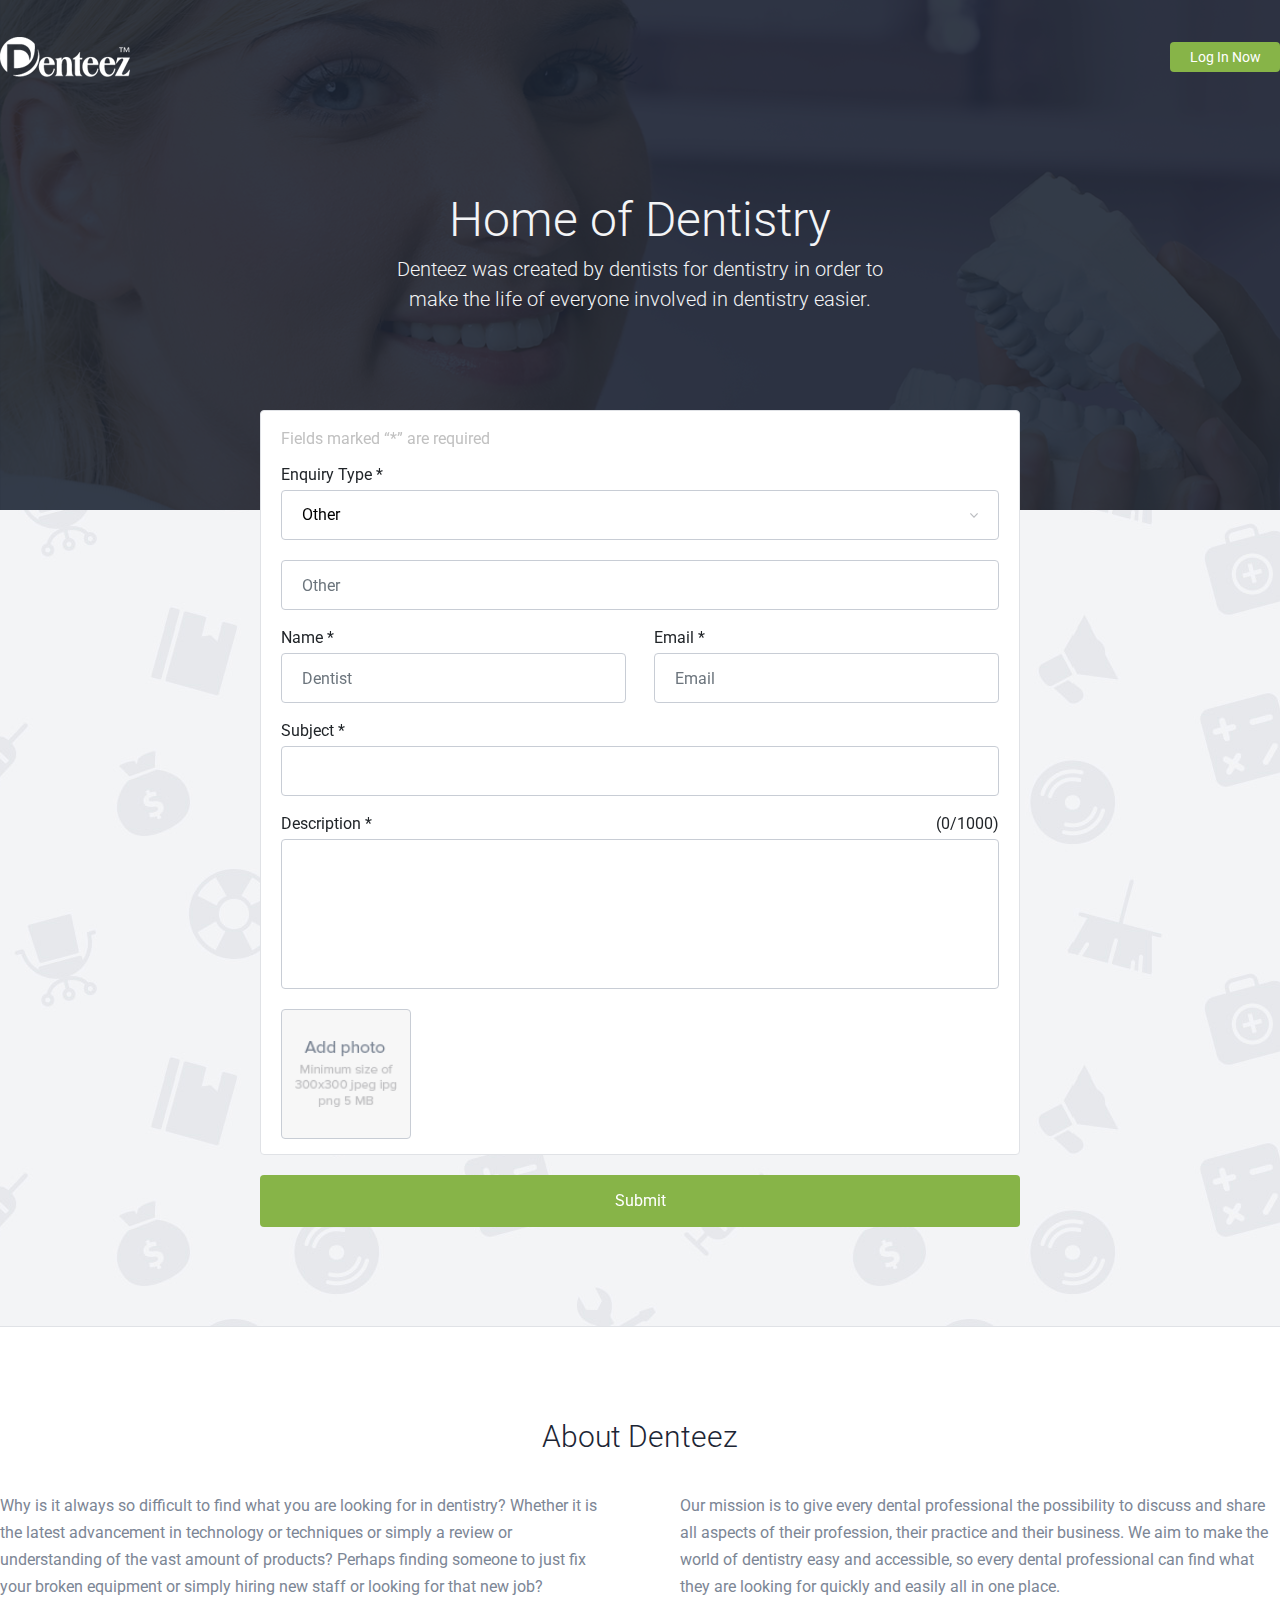
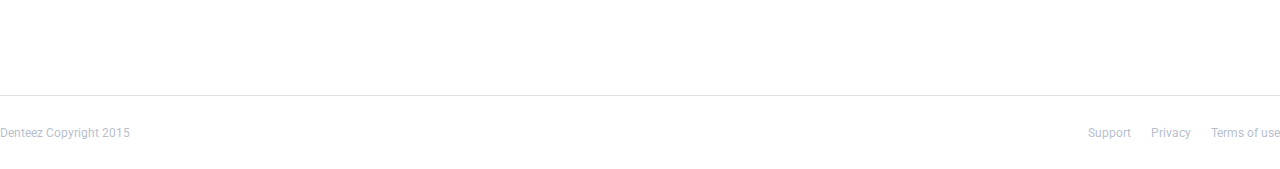
<file: html/contactUs.html>
<!DOCTYPE html>
<html lang="en">

<head>
  <meta charset="UTF-8">
  <meta name="viewport" content="width=device-width, initial-scale=1.0">
  <meta http-equiv="X-UA-Compatible" content="ie=edge">
  <title>Document</title>

  <link rel="stylesheet" href="../css/vendor.min.css">
  <link rel="stylesheet" href="../css/main.min.css">
</head>

<body>
  <div class="wrapper">
    <div class="conactHeader">
      <div class="conactHeader__mContainer container">
        <div class="conactHeader__logo">
          <img src="../img/Logo.png" alt="logo" class="conactHeader__logo-logo">
        </div>
        <div class="conactHeader__logInNow">
          <a href="#">Log In Now</a>
        </div>
      </div>
    </div>

    <div class="blockTop">
      <div class="blockTop__mContainer container">
        <h1>Home of Dentistry</h1>
        <span>Denteez was created by dentists for dentistry in order to <br />
              make the life of everyone involved in dentistry easier.</span>
      </div>
    </div>
    <script type="text/javascript">
    </script>



    <div class="blockMiddle">
      <div class="blockMiddle__mContainer container">
        <div class="placeForm">
          <form id="myForm">
            <div class="Form">
              <span class="Form__logo">Fields marked “*” are required</span>
              <div>
                <label for="select">Enquiry Type *</label>
                <select class="Form__select" id="select" onchange="forreq()" name="select">
                    <option value="Other">Other</option>
                  </select>
                <input  id='forRequerd'  class="Form__other form-control" type="text" placeholder="Other">
                <div class="Form__labels"><label for="Name">Name *</label> <label class="Form__label" for="Email">Email *</label></div>
                <div class="Form__inputs">
                  <input required class="Form__other Form__dentist form-control" type="text" id="Name" placeholder="Dentist">
                  <input required class="Form__other Form__dentist form-control" type="email" id="Email" placeholder="Email">
                </div>
                <label for="subject">Subject *</label>
                <input required class="Form__other Form__subject form-control" type="text" id="subject" placeholder="">

                <div class="Form__labels"><label for="subject">Description *</label> <label for="subject">(<span id="result">0</span>/1000)</label></div>

                <textarea required maxlength="1000" class="Form__text form-control" id="sms" name="name" rows="8" cols="80"></textarea>
                <script>
                  function showCount() {
                    result.innerHTML = sms.value.length;
                  }
                  sms.onkeyup = sms.oninput = showCount;
                  sms.onpropertychange = function() {
                    if (event.propertyName == "value") showCount();
                  }
                  sms.oncut = function() {
                    setTimeout(showCount, 0);
                  };
                </script>
                <div class="Form__down2">
                  <input id="photo_input" name="filePhoto" type="file" class="Form__down">

                  </input>
                </div>

              </div>
            </div>
            <button class="Form-button" type="submit" name="button">Submit</button>
          </form>
        </div>
      </div>
    </div>

    <div class="blockBottom">
      <div class="blockBottom__mContainer container">
        <h2>About Denteez</h2>
        <div>
          <p>Why is it always so difficult to find what you are looking for in dentistry? Whether it is the latest advancement in technology or techniques or simply a review or understanding of the vast amount of products? Perhaps finding someone to just
            fix your broken equipment or simply hiring new staff or looking for that new job?</p>
          <p>Our mission is to give every dental professional the possibility to discuss and share all aspects of their profession, their practice and their business. We aim to make the world of dentistry easy and accessible, so every dental professional
            can find what they are looking for quickly and easily all in one place.</p>
        </div>
      </div>
    </div>
    <div class="blockFooter">
      <div class="blockFooter__mContainer container">
        <div class="blockFooter__copy">
          Denteez Copyright 2015
        </div>
        <div class="blockFooter__links">
          <div class="blockFooter__links-item"><a href="#">Support</a></div>
          <div class="blockFooter__links-item"><a href="#">Privacy</a></div>
          <div class="blockFooter__links-item"><a href="#">Terms of use</a></div>
        </div>
      </div>
    </div>



  </div>





    <script src="../js/vendor.min.js"></script>

    <script src="../js/main.min.js"></script>
</body>

</html>
</file>
<file: css/main.min.css>
@import url(https://fonts.googleapis.com/css?family=Roboto:300,400,500,700);@-webkit-keyframes spin{0%{-webkit-transform:rotate(0deg);transform:rotate(0deg)}to{-webkit-transform:rotate(360deg);transform:rotate(360deg)}}@keyframes spin{0%{-webkit-transform:rotate(0deg);transform:rotate(0deg)}to{-webkit-transform:rotate(360deg);transform:rotate(360deg)}}a,abbr,acronym,address,applet,article,aside,audio,b,big,blockquote,body,canvas,caption,center,cite,code,dd,del,details,dfn,div,dl,dt,em,embed,fieldset,figcaption,figure,footer,form,h1,h2,h3,h4,h5,h6,header,hgroup,html,i,iframe,img,ins,kbd,label,legend,li,mark,menu,nav,object,ol,output,p,pre,q,ruby,s,samp,section,small,span,strike,strong,sub,summary,sup,table,tbody,td,tfoot,th,thead,time,tr,tt,u,ul,var,video{margin:0;padding:0;border:0;font:inherit;vertical-align:baseline}section{max-width:1440px;margin:0 auto}article,aside,details,figcaption,figure,footer,header,hgroup,menu,nav,section{display:block}body{line-height:1;font-family:'Roboto',sans-serif}ol,ul{list-style:none}blockquote,q{quotes:none}blockquote:after,blockquote:before,q:after,q:before{content:none}table{border-collapse:collapse;border-spacing:0}h1{font-size:50px;color:#00f;font-family:sans-serif}.container{min-width:970px}.container,.header,.header .container{display:-webkit-box;display:-webkit-flex;display:-ms-flexbox;display:flex;-webkit-box-align:center;-webkit-align-items:center;-ms-flex-align:center;align-items:center}.header{height:70px;background-color:#87b448;border-bottom:2px solid #71973c;width:100%}.header .container{width:970px}.header__logo{margin-right:31px;cursor:pointer}.header__search{width:435px;height:35px;margin-right:29px}.header__search>input{width:435px;height:35px;background-image:url(../img/search.png);background-repeat:no-repeat;background-position:10px;padding-left:38px;background-color:#73993d;border:0;-webkit-border-radius:3px;border-radius:3px;color:#fff;font-size:16px;margin-top:2.5px}.header__icons{margin-top:9px;margin-right:30px;cursor:pointer}.header__icons img:first-child{margin-right:16px}.header__user{display:-webkit-box;display:-webkit-flex;display:-ms-flexbox;display:flex;-webkit-box-align:center;-webkit-align-items:center;-ms-flex-align:center;align-items:center;color:#fefefe;font-size:16px;margin-top:5px;cursor:pointer}.header__user img{height:32px;-webkit-border-radius:3px;border-radius:3px;margin-right:11px}.content{margin-top:10px}.content__wrap{width:100%;display:-webkit-box;display:-webkit-flex;display:-ms-flexbox;display:flex;-webkit-box-align:start;-webkit-align-items:flex-start;-ms-flex-align:start;align-items:flex-start;-webkit-box-pack:center;-webkit-justify-content:center;-ms-flex-pack:center;justify-content:center}.content__left{width:212px;height:203px;margin-right:30px;color:#e0e2e6}.content__left-stars{width:100%;height:378px;border-bottom:1px solid #e0e2e6}.content__left-logo{width:100%;height:30px;display:-webkit-box;display:-webkit-flex;display:-ms-flexbox;display:flex;color:#7c8695;-webkit-box-align:center;-webkit-align-items:center;-ms-flex-align:center;align-items:center;margin-bottom:10px;font-size:14px}.content__left-foot{margin-top:5px;font-size:11px}.content__left-companyFoot a,.content__left-foot a{outline:0;text-decoration:none;color:#e0e2e6}.content__left-foot a:hover{color:#7c8695}.content__left-item{width:100%;height:39px;cursor:pointer;border-bottom:1px solid #e0e2e6;padding-bottom:17px;margin-bottom:15px;display:-webkit-box;display:-webkit-flex;display:-ms-flexbox;display:flex}.content__left-item span{margin-top:5px;font-size:16px;color:#59606b}.content__left-item img{height:25px;margin-right:28px}.content__left-company{width:100%;height:351px;border-bottom:1px solid #e0e2e6}.content__left-companyLogo{padding-top:20px;padding-bottom:20px;display:-webkit-box;display:-webkit-flex;display:-ms-flexbox;display:flex;width:100%;-webkit-box-pack:justify;-webkit-justify-content:space-between;-ms-flex-pack:justify;justify-content:space-between}.content__left-companyLogo span{color:#7c8695;font-size:14px}.content__left-companyLogo b,.content__right-companyLogo b{font-size:14px;color:#1c2534;font-weight:700}.content__left-companyPhoto{margin-bottom:20px}.content__left-companyPhoto img,.content__right-offer img{width:80px;height:80px;-webkit-border-radius:5px;border-radius:5px}.content__left-companyItem{display:-webkit-box;display:-webkit-flex;display:-ms-flexbox;display:flex}.content__left-companyText{margin-left:10px}.content__left-companyText h4{color:#1c2534;font-size:16px;font-weight:600;line-height:1.2}.content__left-companyText p{color:#7c8695;font-size:14px;line-height:1.5}.content__left-companyText span{color:#1c2534;font-size:12px;font-weight:700;line-height:1.3}.content__left-companyFoot{font-weight:400;font-size:12px;color:#b7bfcd}.content__left-companyFoot div{padding-top:15px}.content__left-companyFoot a{color:#b7bfcd}.content__left-companyFoot a:first-child{margin-right:20px}.content__left-companyNow{cursor:pointer}.content__center-servicesDerictoty{display:-webkit-box;display:-webkit-flex;display:-ms-flexbox;display:flex;-webkit-box-pack:justify;-webkit-justify-content:space-between;-ms-flex-pack:justify;justify-content:space-between;width:100%;height:50px}.content__center-servicesDerictoty span{font-size:30px}.content__center-servicesDerictotyButton{width:145px;height:28px;background-color:#87b448;-webkit-border-radius:4px;border-radius:4px;color:#fff;padding:0 15px;font-size:14px;border:0;cursor:pointer}.content__right{width:212px;margin-left:30px}.content__right-company{width:212px;border-bottom:1px solid #e0e2e6}.content__right-companyLogo{padding-top:5px;margin-bottom:15px;display:-webkit-box;display:-webkit-flex;display:-ms-flexbox;display:flex;width:100%;-webkit-box-pack:justify;-webkit-justify-content:space-between;-ms-flex-pack:justify;justify-content:space-between}.content__right-companyLogo span{color:#7c8695;font-size:14px}.content__right-users{width:100%}.content__right-user{width:100%;margin-bottom:20px}.content__right-name{width:100%;height:auto;margin-bottom:10px;cursor:pointer}.content__right-add{cursor:pointer}.content__right-offer{width:100%;height:auto;display:-webkit-box;display:-webkit-flex;display:-ms-flexbox;display:flex}.content__right-companyLogo2{margin-top:15px}.content__right-adv,.content__right-text{display:-webkit-box;display:-webkit-flex;display:-ms-flexbox;display:flex;color:#7c8695;font-size:14px}.content__right-text{margin-left:10px;-webkit-box-orient:vertical;-webkit-box-direction:normal;-webkit-flex-direction:column;-ms-flex-direction:column;flex-direction:column;-webkit-justify-content:space-around;-ms-flex-pack:distribute;justify-content:space-around;width:111px}.content__right-text div{font-size:12px;color:#1c2534;font-weight:700}.content__right-photo img{border:1px solid #ddd}.content__right-adv{width:100%;height:30px;-webkit-box-align:center;-webkit-align-items:center;-ms-flex-align:center;align-items:center;margin-bottom:10px;margin-top:10px}#root,.elem{border:1px solid #e0e2e6}#root{padding:15px;-webkit-border-radius:4px;border-radius:4px;width:485px;height:auto}.elem,.place{display:-webkit-box;display:-webkit-flex;display:-ms-flexbox;display:flex}.elem{width:140px;height:140px;-webkit-box-align:center;-webkit-align-items:center;-ms-flex-align:center;align-items:center;-webkit-box-pack:center;-webkit-justify-content:center;-ms-flex-pack:center;justify-content:center}.elem img{width:100px;height:100px}.place{-webkit-flex-wrap:wrap;-ms-flex-wrap:wrap;-webkit-box-align:baseline;-webkit-align-items:baseline;-ms-flex-align:baseline;align-items:baseline;-webkit-box-pack:justify;-webkit-justify-content:space-between;-ms-flex-pack:justify;justify-content:space-between;flex-wrap:wrap}.item{text-align:center;max-width:140px;margin-bottom:30px}.item:last-child{margin-bottom:0}.title{margin-top:18px;cursor:pointer}.preloader{margin:0 auto;border:10px solid #f3f3f3;border-top:10px solid #3498db;-webkit-border-radius:50%;border-radius:50%;width:70px;height:70px;-webkit-animation:spin .5s linear infinite;animation:spin .5s linear infinite}img:hover{cursor:pointer}.box__modal{position:relative;width:450px;height:200px;background-color:rgba(255,255,255,.75);color:#292929;border:3px solid #c4c4c4;-webkit-border-radius:5px;border-radius:5px}.box__modal_close{width:70px;cursor:pointer;top:0;right:0;position:absolute;z-index:9999}.box__content{width:100%;height:100%;position:absolute;display:-webkit-box;display:-webkit-flex;display:-ms-flexbox;display:flex;-webkit-box-align:center;-webkit-align-items:center;-ms-flex-align:center;align-items:center;-webkit-box-pack:center;-webkit-justify-content:center;-ms-flex-pack:center;justify-content:center}.wrapper{max-width:1440px;margin:0 auto}.conactHeader,.conactHeader__mContainer{display:-webkit-box;display:-webkit-flex;display:-ms-flexbox;display:flex}.conactHeader{position:fixed;width:100%;max-width:1440px;height:80px;-webkit-box-pack:center;-webkit-justify-content:center;-ms-flex-pack:center;justify-content:center}.blockMiddle .container,.blockTop .container,.conactHeader .container{padding:0}.conactHeader__mContainer{max-width:1340px;width:1340px;min-width:970px;height:auto;-webkit-box-align:end;-webkit-align-items:flex-end;-ms-flex-align:end;align-items:flex-end;-webkit-box-pack:justify;-webkit-justify-content:space-between;-ms-flex-pack:justify;justify-content:space-between}.conactHeader__logInNow{width:110px;height:30px;background-color:#87b448;font-size:14px;margin-bottom:8px;-webkit-box-align:center;-webkit-align-items:center;-ms-flex-align:center;align-items:center;-webkit-box-pack:center;-webkit-justify-content:center;-ms-flex-pack:center;justify-content:center;color:#fff;-webkit-border-radius:4px;border-radius:4px}.conactHeader__logInNow a{color:#fff;text-decoration:none}.blockTop,.blockTop__mContainer,.conactHeader__logInNow{display:-webkit-box;display:-webkit-flex;display:-ms-flexbox;display:flex}.blockTop{-webkit-box-align:center;-webkit-align-items:center;-ms-flex-align:center;align-items:center;-webkit-box-pack:center;-webkit-justify-content:center;-ms-flex-pack:center;justify-content:center;background-image:url(../img/dentist.png);height:510px}.blockTop__mContainer{max-width:1340px;width:1340px;min-width:970px;height:auto;-webkit-box-orient:vertical;-webkit-box-direction:normal;-webkit-flex-direction:column;-ms-flex-direction:column;flex-direction:column}.blockTop__mContainer h1,.blockTop__mContainer span{color:#f3f4f6;font-family:'Roboto',sans-serif;font-weight:300}.blockTop__mContainer h1{margin-bottom:10px;font-size:48px}.blockTop__mContainer span{text-align:center;font-size:20px;line-height:1.5}.blockMiddle{width:100%;height:816px;background-image:url(../img/BG.png)}.blockMiddle__mContainer{max-width:1340px;min-width:970px;display:-webkit-box;display:-webkit-flex;display:-ms-flexbox;display:flex;-webkit-box-pack:center;-webkit-justify-content:center;-ms-flex-pack:center;justify-content:center}.placeForm{width:760px;height:816px;margin-top:-100px;z-index:999999}.Form{width:100%;height:745px;border:1px solid #e0e2e6;-webkit-border-radius:4px;border-radius:4px;background-color:#fff;padding:20px}.Form div{margin-top:20px}.Form__logo{color:#c1c1c1;font-size:16px}.Form__other,.Form__select{outline:0;width:100%;height:50px;padding:0 20px;-webkit-border-radius:4px;border-radius:4px;border:1px solid #c8cdd5}.Form__select{-webkit-appearance:none;-moz-appearance:none;appearance:none;background-image:url(../img/Arrow.png);background-repeat:no-repeat;background-position:center right 20px;background-color:#fff;margin-top:7px}.Form__other{margin-top:20px}.Form__dentist{outline:0;width:345px;margin-top:-13px;margin-bottom:20px}.Form__inputs{outline:0;width:100%;display:-webkit-box;display:-webkit-flex;display:-ms-flexbox;display:flex;-webkit-box-pack:justify;-webkit-justify-content:space-between;-ms-flex-pack:justify;justify-content:space-between}.Form__label{width:55px;margin-right:290px}.Form__subject,.Form__text{margin:7px 0 0;outline:0}.Form__text{width:100%;padding:20px;-webkit-border-radius:4px;border-radius:4px;height:150px;resize:none;border:1px solid #c8cdd5}.Form__labels{display:-webkit-box;display:-webkit-flex;display:-ms-flexbox;display:flex;-webkit-box-pack:justify;-webkit-justify-content:space-between;-ms-flex-pack:justify;justify-content:space-between}.Form__down{width:130px;height:130px;border:1px solid #c8cdd5;position:absolute;z-index:999;opacity:0;background-color:#05b14e}.Form-button,.Form__down,.Form__down2{-webkit-border-radius:4px;border-radius:4px;cursor:pointer}.Form__down2{position:relative;z-index:2;background-image:url(../img/Add.png);background-repeat:no-repeat;-webkit-background-size:80% 80%;background-size:80%;background-position:center;width:130px;height:130px;border:1px solid #c8cdd5;background-color:#f7f7f7}.Form-button{width:100%;height:52px;background-color:#87b448;margin-top:20px;border:0;color:#fff}.Form-button:active{outline:0;outline-offset:0}.Form-button:focus{outline:0;outline-offset:0}.blockBottom,.blockBottom__mContainer{display:-webkit-box;display:-webkit-flex;display:-ms-flexbox;display:flex}.blockBottom{height:370px;-webkit-box-align:center;-webkit-align-items:center;-ms-flex-align:center;align-items:center;border-top:1px solid #e0e2e6;border-bottom:1px solid #e0e2e6}.blockBottom .container,.blockFooter .container{padding:0}.blockBottom__mContainer{max-width:1340px;min-width:970px;-webkit-box-orient:vertical;-webkit-box-direction:normal;-webkit-flex-direction:column;-ms-flex-direction:column;flex-direction:column;-webkit-box-pack:center;-webkit-justify-content:center;-ms-flex-pack:center;justify-content:center}.blockBottom__mContainer h2{font-size:30px;color:#1c2534;font-family:'Roboto',sans-serif;font-weight:300;margin-bottom:40px}.blockBottom__mContainer div,.blockFooter__mContainer{display:-webkit-box;display:-webkit-flex;display:-ms-flexbox;display:flex;-webkit-box-pack:justify;-webkit-justify-content:space-between;-ms-flex-pack:justify;justify-content:space-between}.blockBottom__mContainer div{width:100%}.blockBottom__mContainer div p{width:600px;line-height:1.7;font-size:16px;color:#7c8695}.blockFooter{width:100%;height:73px}.blockFooter__mContainer{height:100%;max-width:1340px;min-width:970px;-webkit-box-align:center;-webkit-align-items:center;-ms-flex-align:center;align-items:center}.blockFooter__copy{font-family:'Roboto',sans-serif;font-size:12px;color:#b7bfcd}.blockFooter__links{display:-webkit-box;display:-webkit-flex;display:-ms-flexbox;display:flex}.blockFooter__links-item{font-family:'Roboto',sans-serif;font-size:12px;margin-right:20px}.blockFooter__links-item,.blockFooter__links-item a{color:#b7bfcd;text-decoration:none}.blockFooter__links-item a:hover{color:#b7bfcd}.blockFooter__links-item:last-child{margin-right:0}
</file>
